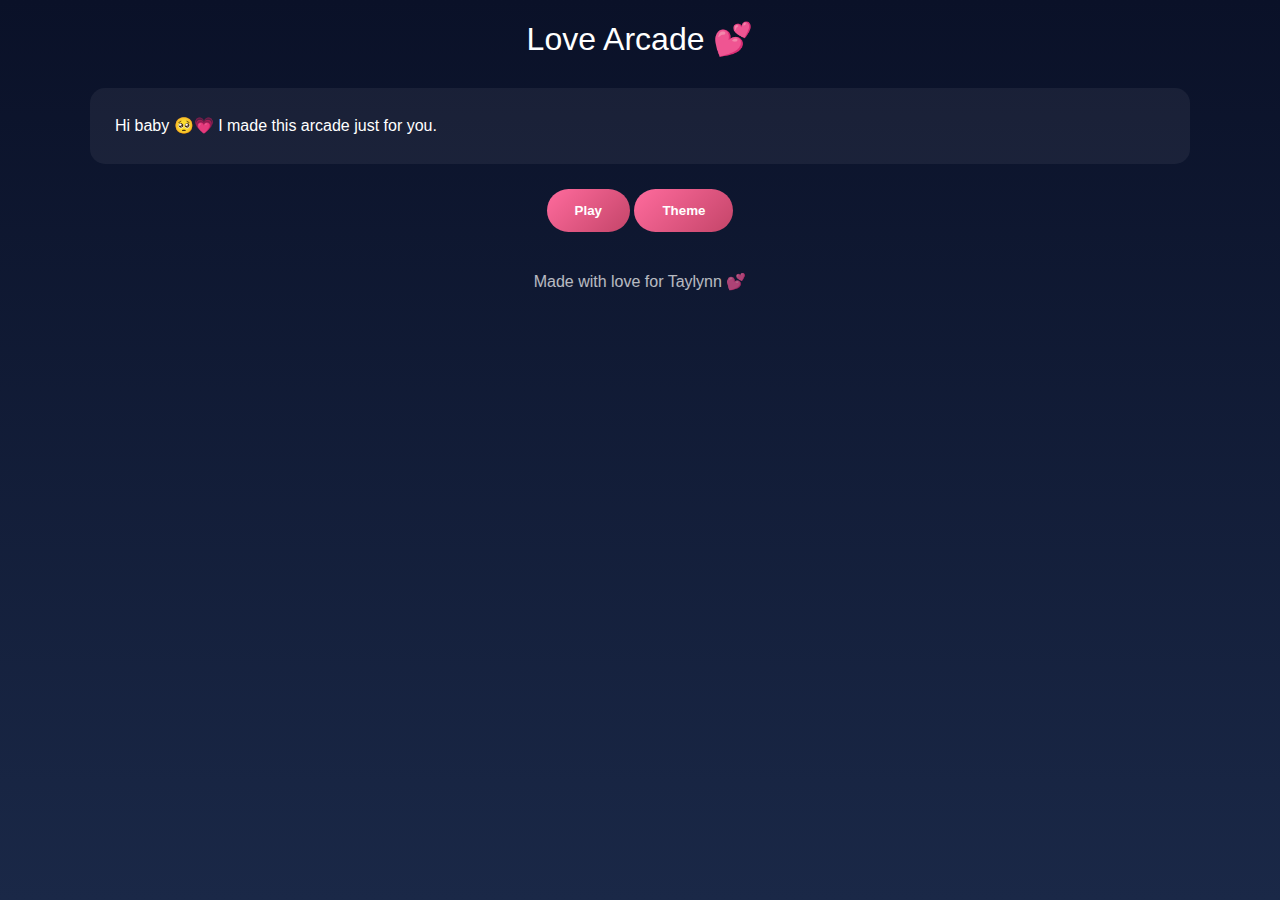
<file: index.html>
<!DOCTYPE html>
<html lang="en">
<head>
<meta charset="UTF-8">
<meta name="viewport" content="width=device-width, initial-scale=1.0">
<title>Love Arcade — Taylynn 💕</title>

<style>
:root{
  --bg1:#0a1128;
  --bg2:#1a2847;
  --accent:#ff6b9d;
}
body.blue{
  --bg1:#081a2f;
  --bg2:#0f3057;
  --accent:#4da3ff;
}
*{margin:0;padding:0;box-sizing:border-box;}
body{
  font-family:Segoe UI,sans-serif;
  background:linear-gradient(180deg,var(--bg1),var(--bg2));
  color:white;
  min-height:100vh;
  padding:20px;
  transition:.4s;
}
.container{max-width:1100px;margin:auto;}
h1,h2{text-align:center;font-weight:300;}
button{
  background:linear-gradient(135deg,var(--accent),#c44569);
  border:none;color:white;
  padding:14px 28px;
  border-radius:30px;
  font-weight:600;
  cursor:pointer;
}
header{margin-bottom:30px;}
.love-message{
  background:rgba(255,255,255,.06);
  padding:25px;border-radius:15px;
  line-height:1.6;margin-bottom:25px;
}
.games-section{display:none;}
.games-grid{
  display:grid;
  grid-template-columns:repeat(auto-fit,minmax(230px,1fr));
  gap:20px;
}
.game-card{
  background:rgba(255,255,255,.08);
  padding:22px;border-radius:15px;
  cursor:pointer;
}
.game-icon{font-size:2.5em;}
.modal{
  display:none;position:fixed;inset:0;
  background:rgba(0,0,0,.85);
  justify-content:center;align-items:center;
  z-index:999;
}
.modal.active{display:flex;}
.modal-content{
  background:linear-gradient(180deg,var(--bg2),var(--bg1));
  padding:30px;border-radius:20px;
  width:100%;max-width:520px;
}
.close-btn{
  position:absolute;right:20px;top:20px;
  font-size:1.6em;background:none;
  color:white;border:none;cursor:pointer;
}
.grid{display:grid;gap:10px;margin:20px 0;}
.memory-grid{grid-template-columns:repeat(4,1fr);}
.card{
  aspect-ratio:1;
  background:rgba(255,255,255,.15);
  border-radius:10px;
  display:flex;align-items:center;justify-content:center;
  font-size:2em;cursor:pointer;
}
.card.flipped{background:var(--accent);}
.card.matched{background:#4caf50;}
.color-grid{grid-template-columns:repeat(3,1fr);}
.color-box{aspect-ratio:1;border-radius:10px;cursor:pointer;}
.whack-grid{grid-template-columns:repeat(3,1fr);}
.mole{
  aspect-ratio:1;border-radius:50%;
  background:rgba(255,255,255,.15);
  display:flex;align-items:center;justify-content:center;
  font-size:2.5em;cursor:pointer;
}
canvas{
  background:rgba(255,255,255,.08);
  border-radius:10px;
  display:block;margin:15px auto;
}
.controls{display:flex;justify-content:center;gap:20px;}
footer{text-align:center;opacity:.7;margin-top:40px;}
</style>
</head>

<body>
<div class="container">

<div id="landing">
  <header><h1>Love Arcade 💕</h1></header>
  <div class="love-message">
    Hi baby 🥺💗  
    I made this arcade just for you.
  </div>
  <div style="text-align:center;">
    <button id="playBtn">Play</button>
    <button id="themeBtn">Theme</button>
  </div>
</div>

<div id="games" class="games-section">
<header><h1>Choose a Game</h1></header>
<div class="games-grid">
  <div class="game-card" data-game="memory"><div class="game-icon">🧠</div>Memory Match</div>
  <div class="game-card" data-game="race"><div class="game-icon">🏎️</div>Speed Racer</div>
  <div class="game-card" data-game="color"><div class="game-icon">🎨</div>Color Rush</div>
  <div class="game-card" data-game="mole"><div class="game-icon">🔨</div>Whack-a-Mole</div>
  <div class="game-card" data-game="puzzle"><div class="game-icon">🧩</div>Slide Puzzle</div>
</div>
</div>

<!-- MEMORY -->
<div id="memory-modal" class="modal"><div class="modal-content">
<button class="close-btn">×</button>
<h2>Memory Match</h2>
<div class="grid memory-grid" id="memoryGrid"></div>
<p>Moves: <span id="moves">0</span></p>
</div></div>

<!-- RACE -->
<div id="race-modal" class="modal"><div class="modal-content">
<button class="close-btn">×</button>
<h2>Speed Racer</h2>
<canvas id="raceCanvas" width="300" height="400"></canvas>
<div class="controls">
<button id="leftBtn">⬅️</button>
<button id="rightBtn">➡️</button>
</div>
<p>Score: <span id="score">0</span></p>
</div></div>

<!-- COLOR -->
<div id="color-modal" class="modal"><div class="modal-content">
<button class="close-btn">×</button>
<h2>Color Rush</h2>
<p>Tap: <b id="colorWord"></b></p>
<div class="grid color-grid" id="colorGrid"></div>
<p>Score: <span id="colorScore">0</span></p>
</div></div>

<!-- MOLE -->
<div id="mole-modal" class="modal"><div class="modal-content">
<button class="close-btn">×</button>
<h2>Whack-a-Mole</h2>
<div class="grid whack-grid" id="moleGrid"></div>
<p>Score: <span id="moleScore">0</span></p>
</div></div>

<!-- PUZZLE -->
<div id="puzzle-modal" class="modal"><div class="modal-content">
<button class="close-btn">×</button>
<h2>Slide Puzzle</h2>
<div class="grid" id="puzzleGrid"></div>
</div></div>

<footer>Made with love for Taylynn 💕</footer>

</div>

<script>
document.addEventListener("DOMContentLoaded",()=>{

/* DOM */
const playBtn=document.getElementById("playBtn");
const themeBtn=document.getElementById("themeBtn");
const landing=document.getElementById("landing");
const games=document.getElementById("games");

/* BASIC NAV */
playBtn.onclick=()=>{
  landing.style.display="none";
  games.style.display="block";
};
themeBtn.onclick=()=>document.body.classList.toggle("blue");

/* MODALS */
document.querySelectorAll(".game-card").forEach(card=>{
  card.onclick=()=>document.getElementById(card.dataset.game+"-modal").classList.add("active");
});
document.querySelectorAll(".close-btn").forEach(btn=>{
  btn.onclick=()=>document.querySelectorAll(".modal").forEach(m=>m.classList.remove("active"));
});

/* MEMORY MATCH */
const emojis=["😂","🔥","⭐","🍕","🎮","🎵","😎","💥"];
let deck=[...emojis,...emojis].sort(()=>Math.random()-.5);
let flipped=[],moves=0;
const mg=document.getElementById("memoryGrid");
const movesSpan=document.getElementById("moves");
function initMemory(){
  mg.innerHTML="";moves=0;movesSpan.textContent=0;
  deck.forEach(e=>{
    const c=document.createElement("div");
    c.className="card";c.textContent="❓";
    c.onclick=()=>{
      if(c.classList.contains("flipped")||flipped.length==2)return;
      c.textContent=e;c.classList.add("flipped");flipped.push(c);
      if(flipped.length==2){
        moves++;movesSpan.textContent=moves;
        setTimeout(()=>{
          if(flipped[0].textContent===flipped[1].textContent){
            flipped.forEach(x=>x.classList.add("matched"));
          }else{
            flipped.forEach(x=>{x.textContent="❓";x.classList.remove("flipped");});
          }
          flipped=[];
        },500);
      }
    };
    mg.appendChild(c);
  });
}
initMemory();

/* RACING */
const canvas=document.getElementById("raceCanvas");
const ctx=canvas.getContext("2d");
let carX=130,score=0,obs=[],raceInt;
document.getElementById("raceCanvas").onclick=()=>{
  clearInterval(raceInt);
  raceInt=setInterval(()=>{
    ctx.clearRect(0,0,300,400);
    ctx.fillRect(carX,340,40,50);
    if(Math.random()<.03)obs.push({x:Math.random()*260,y:-40});
    obs.forEach(o=>{
      o.y+=4;ctx.fillRect(o.x,o.y,40,40);
      if(o.y>330&&o.x<carX+40&&o.x+40>carX){clearInterval(raceInt);alert("Crash 😭");}
    });
    obs=obs.filter(o=>o.y<420);
    score++;document.getElementById("score").textContent=score;
  },30);
};
leftBtn.onclick=()=>carX=Math.max(0,carX-20);
rightBtn.onclick=()=>carX=Math.min(260,carX+20);

/* COLOR */
const colors=[{n:"RED",c:"red"},{n:"BLUE",c:"blue"},{n:"GREEN",c:"green"}];
let cScore=0;
function newColor(){
  colorGrid.innerHTML="";
  const pick=colors[Math.floor(Math.random()*3)];
  colorWord.textContent=pick.n;
  colors.forEach(col=>{
    const b=document.createElement("div");
    b.className="color-box";b.style.background=col.c;
    b.onclick=()=>{if(col.n===pick.n)cScore++;colorScore.textContent=cScore;newColor();}
    colorGrid.appendChild(b);
  });
}
newColor();

/* MOLE */
let mScore=0;
setInterval(()=>{
  moleGrid.innerHTML="";
  for(let i=0;i<9;i++){
    const m=document.createElement("div");
    m.className="mole";
    if(Math.random()<.2)m.textContent="🐹";
    m.onclick=()=>{if(m.textContent){mScore++;moleScore.textContent=mScore;m.textContent="";}}
    moleGrid.appendChild(m);
  }
},900);

/* PUZZLE */
let nums=[1,2,3,4,5,6,7,8,""];
function drawPuzzle(){
  puzzleGrid.innerHTML="";
  nums.forEach((n,i)=>{
    const d=document.createElement("div");
    d.className="card";d.textContent=n;
    d.onclick=()=>{
      const e=nums.indexOf("");
      if([i-1,i+1,i-3,i+3].includes(e)){
        [nums[i],nums[e]]=[nums[e],nums[i]];
        drawPuzzle();
      }
    };
    puzzleGrid.appendChild(d);
  });
}
drawPuzzle();

});
</script>
</body>
</html>
</file>
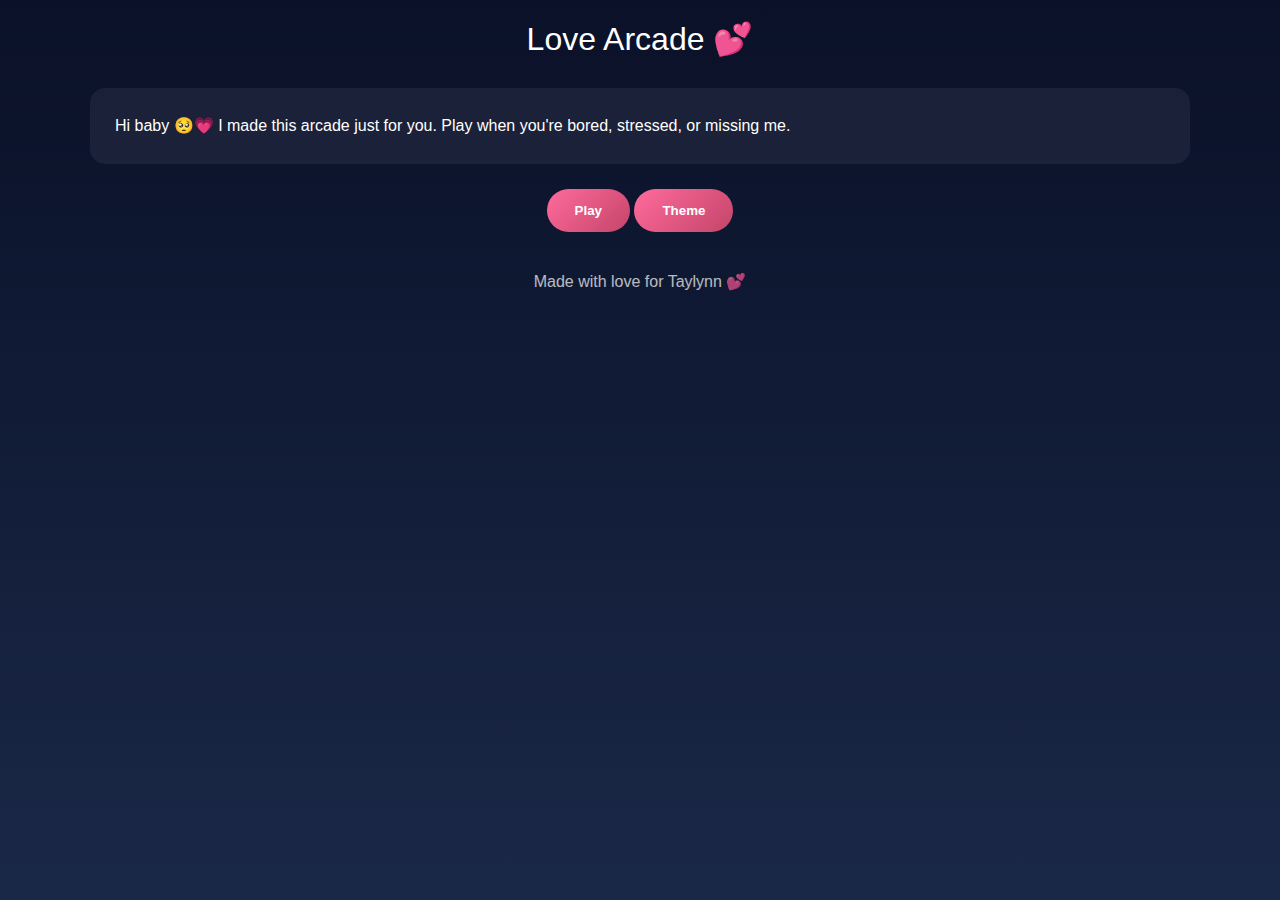
<file: Index.html>
<!DOCTYPE html>
<html lang="en">
<head>
<meta charset="UTF-8">
<meta name="viewport" content="width=device-width, initial-scale=1.0">
<title>Love Arcade — Taylynn 💕</title>

<style>
:root{
  --bg1:#0a1128;
  --bg2:#1a2847;
  --accent:#ff6b9d;
}
body.blue{
  --bg1:#081a2f;
  --bg2:#0f3057;
  --accent:#4da3ff;
}
*{margin:0;padding:0;box-sizing:border-box;}
body{
  font-family:Segoe UI,sans-serif;
  background:linear-gradient(180deg,var(--bg1),var(--bg2));
  color:white;
  min-height:100vh;
  padding:20px;
  transition:.4s;
}
.container{max-width:1100px;margin:auto;}
h1,h2{text-align:center;font-weight:300;}
button{
  background:linear-gradient(135deg,var(--accent),#c44569);
  border:none;color:white;
  padding:14px 28px;
  border-radius:30px;
  font-weight:600;
  cursor:pointer;
  transition:.25s;
}
button:hover{transform:scale(1.05);}
header{margin-bottom:30px;}
.love-message{
  background:rgba(255,255,255,.06);
  padding:25px;border-radius:15px;
  line-height:1.6;margin-bottom:25px;
  animation:fadeUp .7s;
}
@keyframes fadeUp{
  from{opacity:0;transform:translateY(20px);}
  to{opacity:1;transform:translateY(0);}
}
.games-section{display:none;animation:fadeUp .6s;}
.games-grid{
  display:grid;
  grid-template-columns:repeat(auto-fit,minmax(230px,1fr));
  gap:20px;
}
.game-card{
  background:rgba(255,255,255,.08);
  padding:22px;border-radius:15px;
  cursor:pointer;transition:.25s;
}
.game-card:hover{
  transform:translateY(-6px);
  border:1px solid var(--accent);
}
.game-icon{font-size:2.5em;}
.modal{
  display:none;position:fixed;inset:0;
  background:rgba(0,0,0,.85);
  justify-content:center;align-items:center;
  z-index:999;
}
.modal.active{display:flex;}
.modal-content{
  background:linear-gradient(180deg,var(--bg2),var(--bg1));
  padding:30px;border-radius:20px;
  width:100%;max-width:520px;
  animation:fadeUp .4s;
}
.close-btn{
  position:absolute;right:20px;top:20px;
  font-size:1.6em;background:none;
  color:white;border:none;cursor:pointer;
}
.grid{display:grid;gap:10px;margin:20px 0;}
.memory-grid{grid-template-columns:repeat(4,1fr);}
.card{
  aspect-ratio:1;
  background:rgba(255,255,255,.15);
  border-radius:10px;
  display:flex;align-items:center;justify-content:center;
  font-size:2em;cursor:pointer;
}
.card.flipped{background:var(--accent);}
.card.matched{background:#4caf50;cursor:default;}
.color-grid{grid-template-columns:repeat(3,1fr);}
.color-box{aspect-ratio:1;border-radius:10px;cursor:pointer;}
.whack-grid{grid-template-columns:repeat(3,1fr);}
.mole{
  aspect-ratio:1;border-radius:50%;
  background:rgba(255,255,255,.15);
  display:flex;align-items:center;justify-content:center;
  font-size:2.5em;cursor:pointer;
}
canvas{
  background:rgba(255,255,255,.08);
  border-radius:10px;
  display:block;margin:15px auto;
}
.controls{display:flex;justify-content:center;gap:20px;}
footer{text-align:center;opacity:.7;margin-top:40px;}
</style>
</head>

<body>
<div class="container">

<div id="landing">
  <header><h1>Love Arcade 💕</h1></header>
  <div class="love-message">
    Hi baby 🥺💗  
    I made this arcade just for you.  
    Play when you're bored, stressed, or missing me.
  </div>
  <div style="text-align:center;">
    <button id="playBtn">Play</button>
    <button id="themeBtn">Theme</button>
  </div>
</div>

<div id="games" class="games-section">
<header><h1>Choose a Game</h1></header>
<div class="games-grid">
  <div class="game-card" data-game="memory"><div class="game-icon">🧠</div>Memory Match</div>
  <div class="game-card" data-game="race"><div class="game-icon">🏎️</div>Speed Racer</div>
  <div class="game-card" data-game="color"><div class="game-icon">🎨</div>Color Rush</div>
  <div class="game-card" data-game="mole"><div class="game-icon">🔨</div>Whack-a-Mole</div>
  <div class="game-card" data-game="puzzle"><div class="game-icon">🧩</div>Slide Puzzle</div>
</div>
</div>

<!-- MEMORY -->
<div id="memory-modal" class="modal"><div class="modal-content">
<button class="close-btn">&times;</button>
<h2>Memory Match 🧠</h2>
<div class="grid memory-grid" id="memoryGrid"></div>
<p style="text-align:center;">Moves: <span id="moves">0</span></p>
</div></div>

<!-- RACING -->
<div id="race-modal" class="modal"><div class="modal-content">
<button class="close-btn">&times;</button>
<h2>Speed Racer 🏎️</h2>
<canvas id="raceCanvas" width="300" height="400"></canvas>
<div class="controls">
<button id="leftBtn">⬅️</button>
<button id="rightBtn">➡️</button>
</div>
<p style="text-align:center;">Score: <span id="score">0</span></p>
</div></div>

<!-- COLOR -->
<div id="color-modal" class="modal"><div class="modal-content">
<button class="close-btn">&times;</button>
<h2>Color Rush 🎨</h2>
<p style="text-align:center;">Tap: <b id="colorWord"></b></p>
<div class="grid color-grid" id="colorGrid"></div>
<p style="text-align:center;">Score: <span id="colorScore">0</span></p>
</div></div>

<!-- MOLE -->
<div id="mole-modal" class="modal"><div class="modal-content">
<button class="close-btn">&times;</button>
<h2>Whack-a-Mole 🔨</h2>
<div class="grid whack-grid" id="moleGrid"></div>
<p style="text-align:center;">Score: <span id="moleScore">0</span></p>
</div></div>

<!-- PUZZLE -->
<div id="puzzle-modal" class="modal"><div class="modal-content">
<button class="close-btn">&times;</button>
<h2>Slide Puzzle 🧩</h2>
<div class="grid" id="puzzleGrid"></div>
</div></div>

<footer>Made with love for Taylynn 💕</footer>

</div>

<script>
document.addEventListener("DOMContentLoaded",()=>{
/* BASIC UI */
const landing=landing=document.getElementById("landing");
const games=document.getElementById("games");
playBtn.onclick=()=>{landing.style.display="none";games.style.display="block";}
themeBtn.onclick=()=>document.body.classList.toggle("blue");
document.querySelectorAll(".game-card").forEach(c=>{
  c.onclick=()=>document.getElementById(c.dataset.game+"-modal").classList.add("active");
});
document.querySelectorAll(".close-btn").forEach(b=>{
  b.onclick=()=>document.querySelectorAll(".modal").forEach(m=>m.classList.remove("active"));
});

/* MEMORY MATCH */
const emojis=["😂","🔥","⭐","🍕","🎮","🎵","😎","💥"];
let memory=[...emojis,...emojis].sort(()=>Math.random()-.5);
let flipped=[],moves=0;
const mg=document.getElementById("memoryGrid");
function initMemory(){
  mg.innerHTML="";moves=0;movesSpan.textContent=0;
  memory.forEach(e=>{
    let c=document.createElement("div");
    c.className="card";c.textContent="❓";
    c.onclick=()=>{
      if(c.classList.contains("flipped")||flipped.length==2)return;
      c.textContent=e;c.classList.add("flipped");flipped.push(c);
      if(flipped.length==2){
        moves++;movesSpan.textContent=moves;
        setTimeout(()=>{
          if(flipped[0].textContent===flipped[1].textContent){
            flipped.forEach(x=>x.classList.add("matched"));
          }else{
            flipped.forEach(x=>{x.textContent="❓";x.classList.remove("flipped");});
          }
          flipped=[];
        },600);
      }
    };
    mg.appendChild(c);
  });
}
const movesSpan=document.getElementById("moves");
initMemory();

/* RACING */
let ctx,carX=130,score=0,obs=[],raceInt;
const canvas=document.getElementById("raceCanvas");
ctx=canvas.getContext("2d");
function startRace(){
  score=0;obs=[];carX=130;
  raceInt=setInterval(()=>{
    ctx.clearRect(0,0,300,400);
    ctx.fillRect(carX,340,40,50);
    if(Math.random()<.03)obs.push({x:Math.random()*260,y:-40});
    obs.forEach(o=>{
      o.y+=4;ctx.fillRect(o.x,o.y,40,40);
      if(o.y>330&&o.x<carX+40&&o.x+40>carX){clearInterval(raceInt);alert("Crash 😭");}
    });
    obs=obs.filter(o=>o.y<420);
    score++;scoreSpan.textContent=score;
  },30);
}
document.getElementById("raceCanvas").onclick=startRace;
leftBtn.onclick=()=>carX=Math.max(0,carX-20);
rightBtn.onclick=()=>carX=Math.min(260,carX+20);
const scoreSpan=document.getElementById("score");

/* COLOR RUSH */
const colors=[{n:"RED",c:"red"},{n:"BLUE",c:"blue"},{n:"GREEN",c:"green"}];
let cScore=0;
function newColor(){
  colorGrid.innerHTML="";
  let pick=colors[Math.floor(Math.random()*3)];
  colorWord.textContent=pick.n;
  colors.forEach(col=>{
    let b=document.createElement("div");
    b.className="color-box";b.style.background=col.c;
    b.onclick=()=>{if(col.n===pick.n)cScore++;colorScore.textContent=cScore;newColor();}
    colorGrid.appendChild(b);
  });
}
newColor();

/* MOLE */
let mScore=0;
function startMole(){
  moleGrid.innerHTML="";
  for(let i=0;i<9;i++){
    let m=document.createElement("div");
    m.className="mole";
    m.onclick=()=>{if(m.textContent==="🐹"){mScore++;moleScore.textContent=mScore;m.textContent="";}}
    moleGrid.appendChild(m);
  }
  setInterval(()=>{
    document.querySelectorAll(".mole").forEach(m=>m.textContent="");
    document.querySelectorAll(".mole")[Math.floor(Math.random()*9)].textContent="🐹";
  },800);
}
startMole();

/* PUZZLE */
let nums=[1,2,3,4,5,6,7,8,""];
function drawPuzzle(){
  puzzleGrid.innerHTML="";
  nums.forEach((n,i)=>{
    let d=document.createElement("div");
    d.className="card";d.textContent=n;
    d.onclick=()=>{
      let e=nums.indexOf("");
      if([i-1,i+1,i-3,i+3].includes(e)){
        [nums[i],nums[e]]=[nums[e],nums[i]];
        drawPuzzle();
      }
    };
    puzzleGrid.appendChild(d);
  });
}
drawPuzzle();
});
</script>
</body>
</html>
</file>
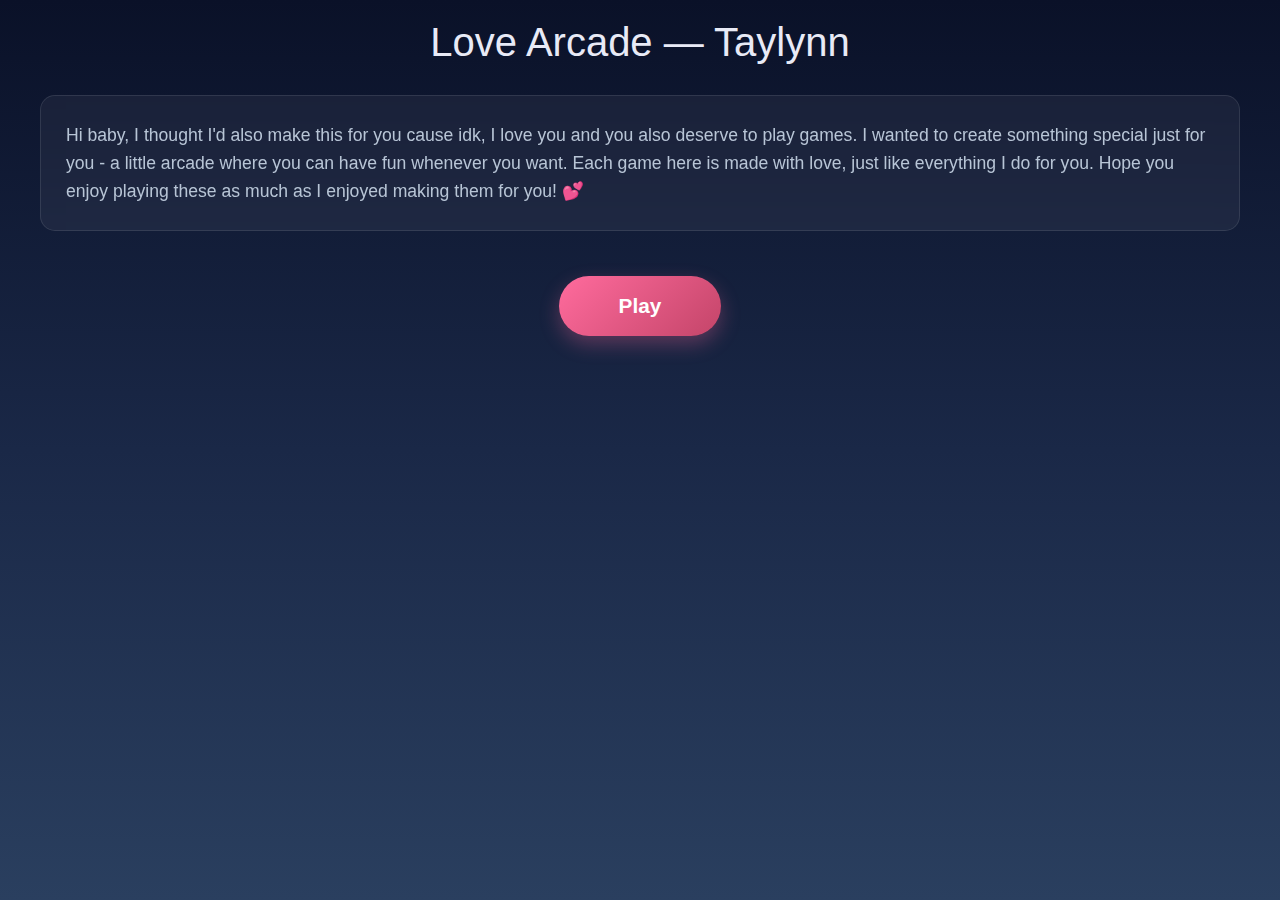
<file: index (7).html>
<!DOCTYPE html>
<html lang="en">
<head>
    <meta charset="UTF-8">
    <meta name="viewport" content="width=device-width, initial-scale=1.0">
    <title>Love Arcade - Taylynn</title>
    <style>
        * {
            margin: 0;
            padding: 0;
            box-sizing: border-box;
        }

        body {
            font-family: 'Segoe UI', Tahoma, Geneva, Verdana, sans-serif;
            background: linear-gradient(180deg, #0a1128 0%, #1a2847 50%, #2a3f5f 100%);
            min-height: 100vh;
            color: white;
            padding: 20px;
        }

        .container {
            max-width: 1200px;
            margin: 0 auto;
        }

        header {
            text-align: center;
            margin-bottom: 30px;
        }

        h1 {
            font-size: 2.5em;
            margin-bottom: 15px;
            color: #e8eaf6;
            font-weight: 300;
        }

        .love-message {
            background: rgba(255, 255, 255, 0.05);
            backdrop-filter: blur(10px);
            border-radius: 15px;
            padding: 25px;
            margin-bottom: 40px;
            border: 1px solid rgba(255, 255, 255, 0.1);
            line-height: 1.6;
            font-size: 1.1em;
            color: #b8c5d6;
        }

        .play-btn-container {
            text-align: center;
            margin: 40px 0;
        }

        .main-play-btn {
            background: linear-gradient(135deg, #ff6b9d 0%, #c44569 100%);
            color: white;
            border: none;
            padding: 18px 60px;
            border-radius: 50px;
            font-size: 1.3em;
            font-weight: 600;
            cursor: pointer;
            transition: all 0.3s;
            box-shadow: 0 8px 20px rgba(255, 107, 157, 0.3);
        }

        .main-play-btn:hover {
            transform: translateY(-3px);
            box-shadow: 0 12px 30px rgba(255, 107, 157, 0.4);
        }

        .games-section {
            display: none;
        }

        .games-section.active {
            display: block;
        }

        .games-grid {
            display: grid;
            grid-template-columns: repeat(auto-fit, minmax(280px, 1fr));
            gap: 20px;
            margin-bottom: 30px;
        }

        .game-card {
            background: rgba(255, 255, 255, 0.05);
            backdrop-filter: blur(10px);
            border-radius: 15px;
            padding: 25px;
            cursor: pointer;
            transition: all 0.3s ease;
            border: 1px solid rgba(255, 255, 255, 0.1);
        }

        .game-card:hover {
            transform: translateY(-5px);
            background: rgba(255, 255, 255, 0.08);
            border-color: rgba(255, 107, 157, 0.5);
        }

        .game-icon {
            font-size: 2.5em;
            margin-bottom: 15px;
        }

        .game-title {
            font-size: 1.3em;
            margin-bottom: 10px;
            font-weight: 600;
            color: #e8eaf6;
        }

        .game-description {
            color: #b8c5d6;
            line-height: 1.5;
            font-size: 0.95em;
        }

        .modal {
            display: none;
            position: fixed;
            top: 0;
            left: 0;
            width: 100%;
            height: 100%;
            background: rgba(0, 0, 0, 0.85);
            z-index: 1000;
            justify-content: center;
            align-items: center;
            padding: 20px;
        }

        .modal.active {
            display: flex;
        }

        .modal-content {
            background: linear-gradient(180deg, #1a2847 0%, #0a1128 100%);
            border-radius: 20px;
            padding: 30px;
            max-width: 600px;
            width: 100%;
            max-height: 90vh;
            overflow-y: auto;
            position: relative;
            border: 1px solid rgba(255, 255, 255, 0.1);
        }

        .close-btn {
            position: absolute;
            top: 15px;
            right: 15px;
            font-size: 1.8em;
            cursor: pointer;
            background: rgba(255, 255, 255, 0.1);
            border: none;
            color: white;
            width: 40px;
            height: 40px;
            border-radius: 50%;
            display: flex;
            align-items: center;
            justify-content: center;
            transition: background 0.3s;
        }

        .close-btn:hover {
            background: rgba(255, 107, 157, 0.3);
        }

        .game-area {
            margin-top: 20px;
        }

        button {
            background: linear-gradient(135deg, #ff6b9d 0%, #c44569 100%);
            color: white;
            border: none;
            padding: 12px 30px;
            border-radius: 25px;
            font-size: 1em;
            font-weight: 600;
            cursor: pointer;
            transition: all 0.3s;
            margin: 5px;
        }

        button:hover {
            transform: scale(1.05);
            box-shadow: 0 5px 15px rgba(255, 107, 157, 0.4);
        }

        button:disabled {
            opacity: 0.5;
            cursor: not-allowed;
        }

        .score-display {
            font-size: 1.3em;
            margin: 15px 0;
            text-align: center;
            color: #e8eaf6;
        }

        .memory-grid {
            display: grid;
            grid-template-columns: repeat(4, 1fr);
            gap: 10px;
            margin: 20px 0;
        }

        .memory-card {
            aspect-ratio: 1;
            background: rgba(255, 255, 255, 0.1);
            border-radius: 10px;
            display: flex;
            align-items: center;
            justify-content: center;
            font-size: 2em;
            cursor: pointer;
            transition: all 0.3s;
            border: 1px solid rgba(255, 255, 255, 0.2);
        }

        .memory-card:hover {
            background: rgba(255, 255, 255, 0.15);
        }

        .memory-card.flipped {
            background: rgba(255, 107, 157, 0.3);
            border-color: #ff6b9d;
        }

        .memory-card.matched {
            background: rgba(76, 175, 80, 0.3);
            cursor: default;
            border-color: #4caf50;
        }

        .message {
            background: rgba(255, 255, 255, 0.05);
            padding: 20px;
            border-radius: 10px;
            margin: 10px 0;
            text-align: center;
            border: 1px solid rgba(255, 255, 255, 0.1);
        }

        canvas {
            background: rgba(255, 255, 255, 0.05);
            border-radius: 10px;
            display: block;
            margin: 20px auto;
            border: 1px solid rgba(255, 255, 255, 0.2);
        }

        .color-grid {
            display: grid;
            grid-template-columns: repeat(3, 1fr);
            gap: 15px;
            margin: 20px 0;
        }

        .color-box {
            aspect-ratio: 1;
            border-radius: 10px;
            cursor: pointer;
            transition: all 0.3s;
            border: 3px solid transparent;
        }

        .color-box:hover {
            transform: scale(1.05);
            border-color: white;
        }

        .whack-grid {
            display: grid;
            grid-template-columns: repeat(3, 1fr);
            gap: 15px;
            margin: 20px 0;
        }

        .mole-hole {
            aspect-ratio: 1;
            background: rgba(0, 0, 0, 0.3);
            border-radius: 50%;
            display: flex;
            align-items: center;
            justify-content: center;
            font-size: 3em;
            cursor: pointer;
            transition: all 0.2s;
            border: 2px solid rgba(255, 255, 255, 0.1);
        }

        .mole-hole:active {
            transform: scale(0.95);
        }

        .mole-hole.active {
            background: rgba(255, 107, 157, 0.2);
            border-color: #ff6b9d;
        }

        .puzzle-container {
            position: relative;
            width: 100%;
            max-width: 400px;
            margin: 20px auto;
        }

        .puzzle-piece {
            position: absolute;
            background: rgba(255, 107, 157, 0.2);
            border: 2px solid rgba(255, 107, 157, 0.5);
            border-radius: 5px;
            cursor: move;
            display: flex;
            align-items: center;
            justify-content: center;
            font-size: 1.5em;
            font-weight: bold;
            transition: all 0.3s;
        }

        .puzzle-piece:hover {
            background: rgba(255, 107, 157, 0.3);
            transform: scale(1.05);
        }

        .stats-container {
            display: flex;
            justify-content: space-around;
            margin: 15px 0;
            flex-wrap: wrap;
            gap: 10px;
        }

        .stat-box {
            background: rgba(255, 255, 255, 0.05);
            padding: 10px 20px;
            border-radius: 10px;
            border: 1px solid rgba(255, 255, 255, 0.1);
        }

        .game-over-screen {
            display: none;
            text-align: center;
            padding: 30px;
        }

        .game-over-screen.active {
            display: block;
        }

        .game-over-screen h2 {
            font-size: 2em;
            margin-bottom: 20px;
            color: #ff6b9d;
        }

        .game-over-screen .final-score {
            font-size: 1.5em;
            margin: 15px 0;
            color: #e8eaf6;
        }

        .racing-track {
            position: relative;
            margin: 20px 0;
        }

        .car {
            position: absolute;
            font-size: 2em;
            transition: left 0.1s;
        }

        .obstacle {
            position: absolute;
            font-size: 2em;
        }
    </style>
</head>
<body>
    <div class="container">
        <div id="landing-page">
            <header>
                <h1>Love Arcade — Taylynn</h1>
            </header>

            <div class="love-message">
                Hi baby, I thought I'd also make this for you cause idk, I love you and you also deserve to play games. I wanted to create something special just for you - a little arcade where you can have fun whenever you want. Each game here is made with love, just like everything I do for you. Hope you enjoy playing these as much as I enjoyed making them for you! 💕
            </div>

            <div class="play-btn-container">
                <button class="main-play-btn" onclick="showGames()">Play</button>
            </div>
        </div>

        <div id="games-section" class="games-section">
            <header>
                <h1>Choose Your Game</h1>
            </header>

            <div class="games-grid">
                <div class="game-card" onclick="openGame('memory-match')">
                    <div class="game-icon">🧠</div>
                    <div class="game-title">Memory Match</div>
                    <div class="game-description">Find matching pairs before time runs out! You have 60 seconds to complete the challenge.</div>
                </div>

                <div class="game-card" onclick="openGame('racing-game')">
                    <div class="game-icon">🏎️</div>
                    <div class="game-title">Speed Racer</div>
                    <div class="game-description">Dodge obstacles and race to victory! Use arrow keys to move left and right.</div>
                </div>

                <div class="game-card" onclick="openGame('color-match')">
                    <div class="game-icon">🎨</div>
                    <div class="game-title">Color Rush</div>
                    <div class="game-description">Match the color name with the right color box as fast as you can!</div>
                </div>

                <div class="game-card" onclick="openGame('whack-mole')">
                    <div class="game-icon">🔨</div>
                    <div class="game-title">Whack-a-Mole</div>
                    <div class="game-description">Test your reflexes! Tap the moles as they pop up before they disappear!</div>
                </div>

                <div class="game-card" onclick="openGame('slide-puzzle')">
                    <div class="game-icon">🧩</div>
                    <div class="game-title">Slide Puzzle</div>
                    <div class="game-description">Arrange the tiles in order by sliding them into the empty space!</div>
                </div>
            </div>
        </div>
    </div>

    <!-- Memory Match Modal -->
    <div id="memory-match-modal" class="modal">
        <div class="modal-content">
            <button class="close-btn" onclick="closeGame('memory-match')">×</button>
            <h2>🧠 Memory Match</h2>
            <div id="memory-game-area" class="game-area">
                <div class="stats-container">
                    <div class="stat-box">Moves: <span id="memory-moves">0</span></div>
                    <div class="stat-box">Time: <span id="memory-time">60</span>s</div>
                </div>
                <div class="memory-grid" id="memory-grid"></div>
                <button id="memory-start-btn" onclick="startMemoryGame()">Start Game</button>
            </div>
            <div id="memory-game-over" class="game-over-screen">
                <h2>Game Over!</h2>
                <div class="final-score" id="memory-final-score"></div>
                <button onclick="resetMemoryGame()">Play Again</button>
                <button onclick="closeGame('memory-match')">Back to Games</button>
            </div>
        </div>
    </div>

    <!-- Racing Game Modal -->
    <div id="racing-game-modal" class="modal">
        <div class="modal-content">
            <button class="close-btn" onclick="closeGame('racing-game')">×</button>
            <h2>🏎️ Speed Racer</h2>
            <div id="racing-game-area" class="game-area">
                <div class="score-display">Score: <span id="racing-score">0</span></div>
                <canvas id="racing-canvas" width="400" height="500"></canvas>
                <button id="racing-start-btn" onclick="startRacingGame()">Start Game</button>
            </div>
            <div id="racing-game-over" class="game-over-screen">
                <h2>Race Over!</h2>
                <div class="final-score" id="racing-final-score"></div>
                <button onclick="resetRacingGame()">Play Again</button>
                <button onclick="closeGame('racing-game')">Back to Games</button>
            </div>
        </div>
    </div>

    <!-- Color Match Modal -->
    <div id="color-match-modal" class="modal">
        <div class="modal-content">
            <button class="close-btn" onclick="closeGame('color-match')">×</button>
            <h2>🎨 Color Rush</h2>
            <div id="color-game-area" class="game-area">
                <div class="stats-container">
                    <div class="stat-box">Score: <span id="color-score">0</span></div>
                    <div class="stat-box">Time: <span id="color-time">30</span>s</div>
                </div>
                <div class="message" id="color-instruction">Click the box that matches: <span id="color-word" style="font-size: 1.5em; font-weight: bold;"></span></div>
                <div class="color-grid" id="color-grid"></div>
                <button id="color-start-btn" onclick="startColorGame()">Start Game</button>
            </div>
            <div id="color-game-over" class="game-over-screen">
                <h2>Time's Up!</h2>
                <div class="final-score" id="color-final-score"></div>
                <button onclick="resetColorGame()">Play Again</button>
                <button onclick="closeGame('color-match')">Back to Games</button>
            </div>
        </div>
    </div>

    <!-- Whack-a-Mole Modal -->
    <div id="whack-mole-modal" class="modal">
        <div class="modal-content">
            <button class="close-btn" onclick="closeGame('whack-mole')">×</button>
            <h2>🔨 Whack-a-Mole</h2>
            <div id="mole-game-area" class="game-area">
                <div class="stats-container">
                    <div class="stat-box">Score: <span id="mole-score">0</span></div>
                    <div class="stat-box">Time: <span id="mole-time">30</span>s</div>
                </div>
                <div class="whack-grid" id="whack-grid"></div>
                <button id="mole-start-btn" onclick="startMoleGame()">Start Game</button>
            </div>
            <div id="mole-game-over" class="game-over-screen">
                <h2>Time's Up!</h2>
                <div class="final-score" id="mole-final-score"></div>
                <button onclick="resetMoleGame()">Play Again</button>
                <button onclick="closeGame('whack-mole')">Back to Games</button>
            </div>
        </div>
    </div>

    <!-- Slide Puzzle Modal -->
    <div id="slide-puzzle-modal" class="modal">
        <div class="modal-content">
            <button class="close-btn" onclick="closeGame('slide-puzzle')">×</button>
            <h2>🧩 Slide Puzzle</h2>
            <div id="puzzle-game-area" class="game-area">
                <div class="stats-container">
                    <div class="stat-box">Moves: <span id="puzzle-moves">0</span></div>
                    <div class="stat-box">Time: <span id="puzzle-time">0</span>s</div>
                </div>
                <div class="puzzle-container" id="puzzle-container"></div>
                <button id="puzzle-start-btn" onclick="startPuzzleGame()">Start Game</button>
            </div>
            <div id="puzzle-game-over" class="game-over-screen">
                <h2>Puzzle Solved! 🎉</h2>
                <div class="final-score" id="puzzle-final-score"></div>
                <button onclick="resetPuzzleGame()">Play Again</button>
                <button onclick="closeGame('slide-puzzle')">Back to Games</button>
            </div>
        </div>
    </div>

    <script>
        function showGames() {
            document.getElementById('landing-page').style.display = 'none';
            document.getElementById('games-section').classList.add('active');
        }

        let memoryCards = [];
        let flippedCards = [];
        let memoryMoves = 0;
        let memoryTimer = null;
        let memoryTimeLeft = 60;
        let memoryGameActive = false;

        function openGame(gameId) {
            document.getElementById(gameId + '-modal').classList.add('active');
        }

        function closeGame(gameId) {
            document.getElementById(gameId + '-modal').classList.remove('active');
            if (memoryTimer) clearInterval(memoryTimer);
            if (colorTimer) clearInterval(colorTimer);
            if (moleInterval) clearInterval(moleInterval);
            if (moleTimer) clearInterval(moleTimer);
            if (puzzleTimer) clearInterval(puzzleTimer);
            if (racingInterval) clearInterval(racingInterval);
            memoryGameActive = false;
            colorGameActive = false;
            moleGameActive = false;
            puzzleGameActive = false;
            racingGameActive = false;
        }

        // Memory Match Game
        function startMemoryGame() {
            const symbols = ['💕', '💖', '💗', '💝', '💘', '💓', '💞', '❤️'];
            memoryCards = [...symbols, ...symbols].sort(() => Math.random() - 0.5);
            flippedCards = [];
            memoryMoves = 0;
            memoryTimeLeft = 60;
            memoryGameActive = true;
            document.getElementById('memory-moves').textContent = memoryMoves;
            document.getElementById('memory-time').textContent = memoryTimeLeft;
            document.getElementById('memory-start-btn').textContent = 'Game in Progress...';
            document.getElementById('memory-start-btn').disabled = true;
            
            const grid = document.getElementById('memory-grid');
            grid.innerHTML = '';
            
            memoryCards.forEach((symbol, i) => {
                const card = document.createElement('div');
                card.className = 'memory-card';
                card.dataset.index = i;
                card.dataset.symbol = symbol;
                card.textContent = '?';
                card.onclick = () => flipCard(card);
                grid.appendChild(card);
            });

            if (memoryTimer) clearInterval(memoryTimer);
            memoryTimer = setInterval(() => {
                memoryTimeLeft--;
                document.getElementById('memory-time').textContent = memoryTimeLeft;
                if (memoryTimeLeft <= 0) {
                    endMemoryGame(false);
                }
            }, 1000);
        }

        function flipCard(card) {
            if (!memoryGameActive || card.classList.contains('flipped') || card.classList.contains('matched') || flippedCards.length >= 2) {
                return;
            }
            
            card.classList.add('flipped');
            card.textContent = card.dataset.symbol;
            flippedCards.push(card);
            
            if (flippedCards.length === 2) {
                memoryMoves++;
                document.getElementById('memory-moves').textContent = memoryMoves;
                
                setTimeout(() => {
                    if (flippedCards[0].dataset.symbol === flippedCards[1].dataset.symbol) {
                        flippedCards.forEach(c => c.classList.add('matched'));
                        
                        if (document.querySelectorAll('.memory-card.matched').length === memoryCards.length) {
                            endMemoryGame(true);
                        }
                    } else {
                        flippedCards.forEach(c => {
                            c.classList.remove('flipped');
                            c.textContent = '?';
                        });
                    }
                    flippedCards = [];
                }, 800);
            }
        }

        function endMemoryGame(won) {
            memoryGameActive = false;
            clearInterval(memoryTimer);
            document.getElementById('memory-game-area').style.display = 'none';
            document.getElementById('memory-game-over').classList.add('active');
            const timeTaken = 60 - memoryTimeLeft;
            if (won) {
                document.getElementById('memory-final-score').innerHTML = `
                    ✨ Congratulations! ✨<br>
                    Moves: ${memoryMoves}<br>
                    Time: ${timeTaken}s
                `;
            } else {
                document.getElementById('memory-final-score').innerHTML = `
                    Time's up! 😅<br>
                    Moves: ${memoryMoves}<br>
                    Better luck next time!
                `;
            }
        }

        function resetMemoryGame() {
            document.getElementById('memory-game-over').classList.remove('active');
            document.getElementById('memory-game-area').style.display = 'block';
            document.getElementById('memory-start-btn').textContent = 'Start Game';
            document.getElementById('memory-start-btn').disabled = false;
            startMemoryGame();
        }

        // Racing Game
        let racingScore = 0;
        let racingGameActive = false;
        let racingInterval = null;
        let carX = 175;
        const racingCanvas = document.getElementById('racing-canvas');
        const racingCtx = racingCanvas ? racingCanvas.getContext('2d') : null;
        let obstacles = [];
        let gameSpeed = 3;

        function startRacingGame() {
            racingScore = 0;
            racingGameActive = true;
            carX = 175;
            obstacles = [];
            gameSpeed = 3;
            document.getElementById('racing-score').textContent = racingScore;
            document.getElementById('racing-start-btn').textContent = 'Game in Progress...';
            document.getElementById('racing-start-btn').disabled = true;
            
            document.onkeydown = moveRacingCar;
            
            if (racingInterval) clearInterval(racingInterval);
            racingInterval = setInterval(racingGameLoop, 1000/60);
        }

        function racingGameLoop() {
            if (!racingGameActive) return;
            
            racingCtx.fillStyle = '#2a3f5f';
            racingCtx.fillRect(0, 0, 400, 500);
            
            // Draw road lines
            racingCtx.strokeStyle = 'white';
            racingCtx.lineWidth = 2;
            racingCtx.setLineDash([20, 15]);
            racingCtx.beginPath();
            racingCtx.moveTo(200, 0);
            racingCtx.lineTo(200, 500);
            racingCtx.stroke();
            racingCtx.setLineDash([]);
            
            // Draw car
            racingCtx.fillStyle = '#ff6b9d';
            racingCtx.fillRect(carX, 420, 50, 70);
            racingCtx.fillStyle = '#c44569';
            racingCtx.fillRect(carX + 10, 430, 30, 30);
            
            // Add new obstacles
            if (Math.random() < 0.02) {
                obstacles.push({
                    x: Math.random() * 350,
                    y: -50
                });
            }
            
            // Move and draw obstacles
            for (let i = obstacles.length - 1; i >= 0; i--) {
                obstacles[i].y += gameSpeed;
                
                racingCtx.fillStyle = '#ff4444';
                racingCtx.fillRect(obstacles[i].x, obstacles[i].y, 50, 50);
                
                // Check collision
                if (obstacles[i].y > 420 && obstacles[i].y < 490 &&
                    obstacles[i].x < carX + 50 && obstacles[i].x + 50 > carX) {
                    endRacingGame();
                    return;
                }
                
                // Remove off-screen obstacles
                if (obstacles[i].y > 500) {
                    obstacles.splice(i, 1);
                    racingScore += 10;
                    document.getElementById('racing-score').textContent = racingScore;
                    
                    // Increase difficulty
                    if (racingScore % 50 === 0) {
                        gameSpeed += 0.5;
                    }
                }
            }
        }

        function moveRacingCar(e) {
            if (!racingGameActive) return;
            const LEFT = 37, RIGHT = 39;
            const key = e.keyCode;
            
            if (key === LEFT && carX > 0) {
                carX -= 20;
            }
            if (key === RIGHT && carX < 350) {
                carX += 20;
            }
        }

        function endRacingGame() {
            racingGameActive = false;
            clearInterval(racingInterval);
            document.getElementById('racing-game-area').style.display = 'none';
            document.getElementById('racing-game-over').classList.add('active');
            document.getElementById('racing-final-score').innerHTML = `
                🏁 Race Finished! 🏁<br>
                Final Score: ${racingScore}
            `;
        }

        function resetRacingGame() {
            document.getElementById('racing-game-over').classList.remove('active');
            document.getElementById('racing-game-area').style.display = 'block';
            document.getElementById('racing-start-btn').textContent = 'Start Game';
            document.getElementById('racing-start-btn').disabled = false;
            startRacingGame();
        }

        // Color Match Game
        let colorScore = 0;
        let colorTimeLeft = 30;
        let colorTimer = null;
        let colorGameActive = false;
        const colors = [
            {name: 'RED', hex: '#ff6b6b'},
            {name: 'BLUE', hex: '#4ecdc4'},
            {name: 'GREEN', hex: '#95e1d3'},
            {name: 'YELLOW', hex: '#ffe66d'},
            {name: 'PURPLE', hex: '#c471ed'},
            {name: 'ORANGE', hex: '#ffa07a'}
        ];

        function startColorGame() {
            colorScore = 0;
            colorTimeLeft = 30;
            colorGameActive = true;
            document.getElementById('color-score').textContent = color
</file>
